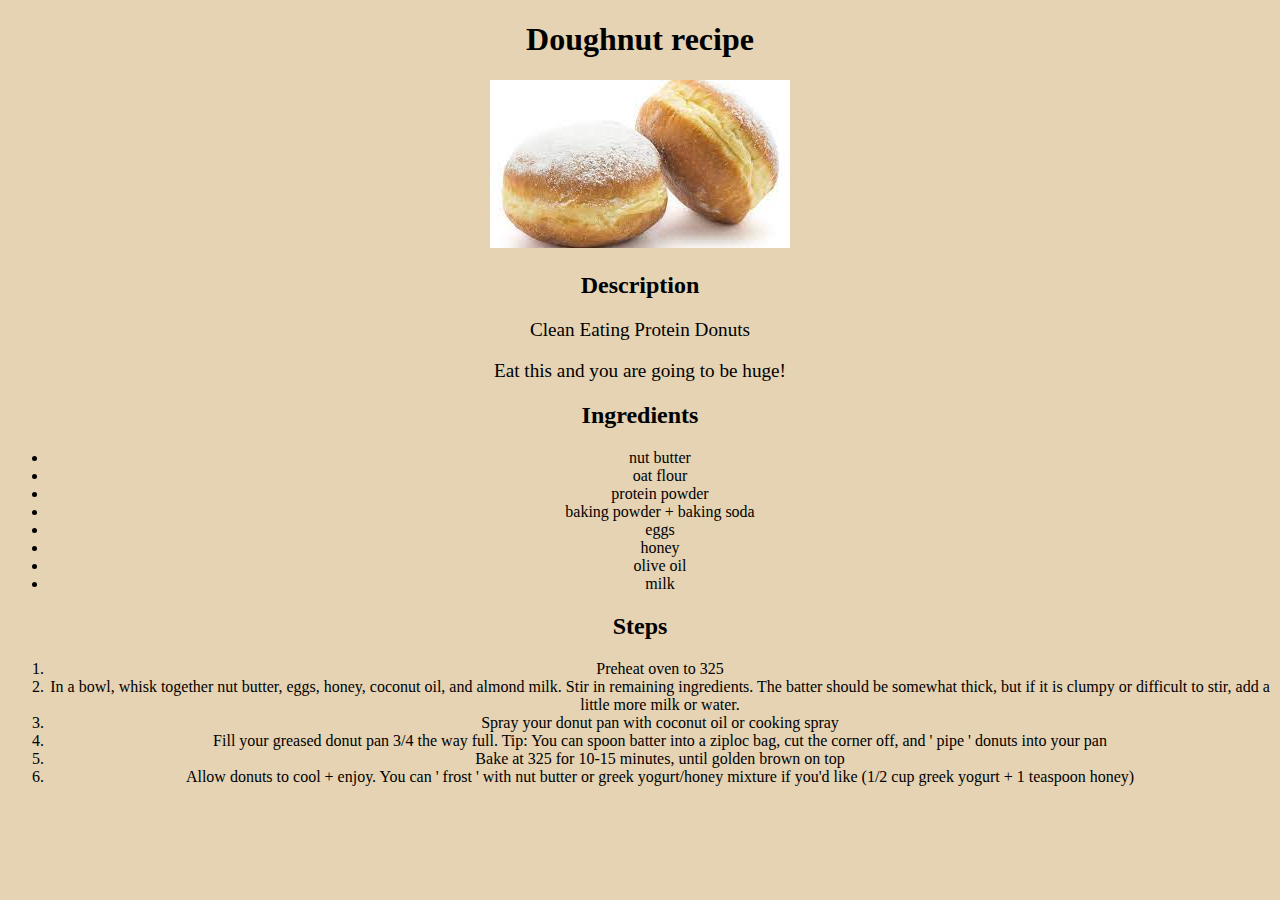
<file: recipes/doughnut.html>
<!DOCTYPE html>
<html lang="en">
<head>
    <meta charset="UTF-8">
    <meta http-equiv="X-UA-Compatible" content="IE=edge">
    <meta name="viewport" content="width=device-width, initial-scale=1.0">
    <title>Doughnut</title>
    <link rel="stylesheet" href="../style.css">
</head>
<body>
    <h1>Doughnut recipe</h1>
    <img src='../img/doughnut.jpeg' alt="Doughnut">
    <h2>Description</h2>
    <p style="font-size: larger;">Clean Eating Protein Donuts</p>
    <p style="font-size: larger;">Eat this and you are going to be huge!</p>

    <h2>Ingredients</h2>
    <ul>
        <li>nut butter</li>
        <li>oat flour</li>
        <li>protein powder</li>
        <li>baking powder + baking soda</li>
        <li>eggs</li>
        <li>honey</li>
        <li>olive oil</li>
        <li>milk</li>
    </ul>

    <h2>Steps</h2>
    <ol>
        <li>Preheat oven to 325</li>
        <li>In a bowl, whisk together nut butter, eggs, honey, coconut oil, and almond milk. Stir in remaining ingredients. The batter should be somewhat thick, but if it is clumpy or difficult to stir, add a little more milk or water.</li>
        <li>Spray your donut pan with coconut oil or cooking spray</li>
        <li>Fill your greased donut pan 3/4 the way full. Tip: You can spoon batter into a ziploc bag, cut the corner off, and &apos; pipe &apos; donuts into your pan</li>
        <li>Bake at 325 for 10-15 minutes, until golden brown on top</li>
        <li>Allow donuts to cool + enjoy. You can &apos; frost &apos; with nut butter or greek yogurt/honey mixture if you&apos;d like (1/2 cup greek yogurt + 1 teaspoon honey)</li>
    </ol>
</body>
</html>
</file>
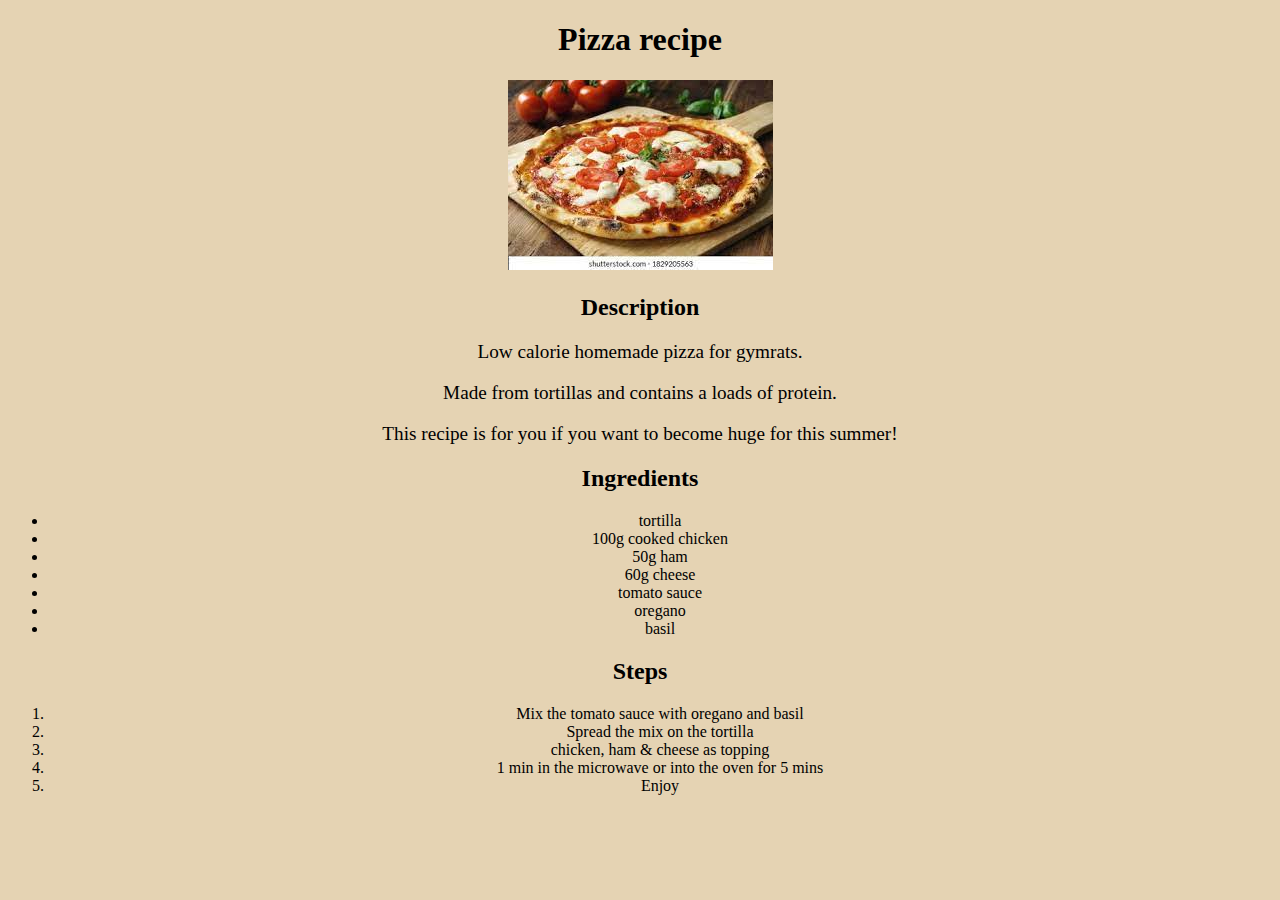
<file: recipes/pizza.html>
<!DOCTYPE html>
<html lang="en">
<head>
    <meta charset="UTF-8">
    <meta http-equiv="X-UA-Compatible" content="IE=edge">
    <meta name="viewport" content="width=device-width, initial-scale=1.0">
    <title>Pizza recipe</title>
    <link rel="stylesheet" href="../style.css">

</head>
<body>
    <h1>Pizza recipe</h1>
    <img src='../img/pizza.jpeg' alt="Pizza">
    <h2>Description</h2>
    <p style="font-size: larger;">Low calorie homemade pizza for gymrats.</p>
    <p style="font-size: larger;">Made from tortillas and contains a loads of protein.</p>
    <p style="font-size: larger;">This recipe is for you if you want to become huge for this summer!</p>

    <h2>Ingredients</h2>
    <ul>
        <li>tortilla</li>
        <li>100g cooked chicken</li>
        <li>50g ham</li>
        <li>60g cheese</li>
        <li>tomato sauce</li>
        <li>oregano</li>
        <li>basil</li>
    </ul>

    <h2>Steps</h2>
    <ol>
        <li>Mix the tomato sauce with oregano and basil</li>
        <li>Spread the mix on the tortilla</li>
        <li>chicken, ham & cheese as topping</li>
        <li>1 min in the microwave or into the oven for 5 mins</li>
        <li>Enjoy</li>
    </ol>
</body>
</html>
</file>
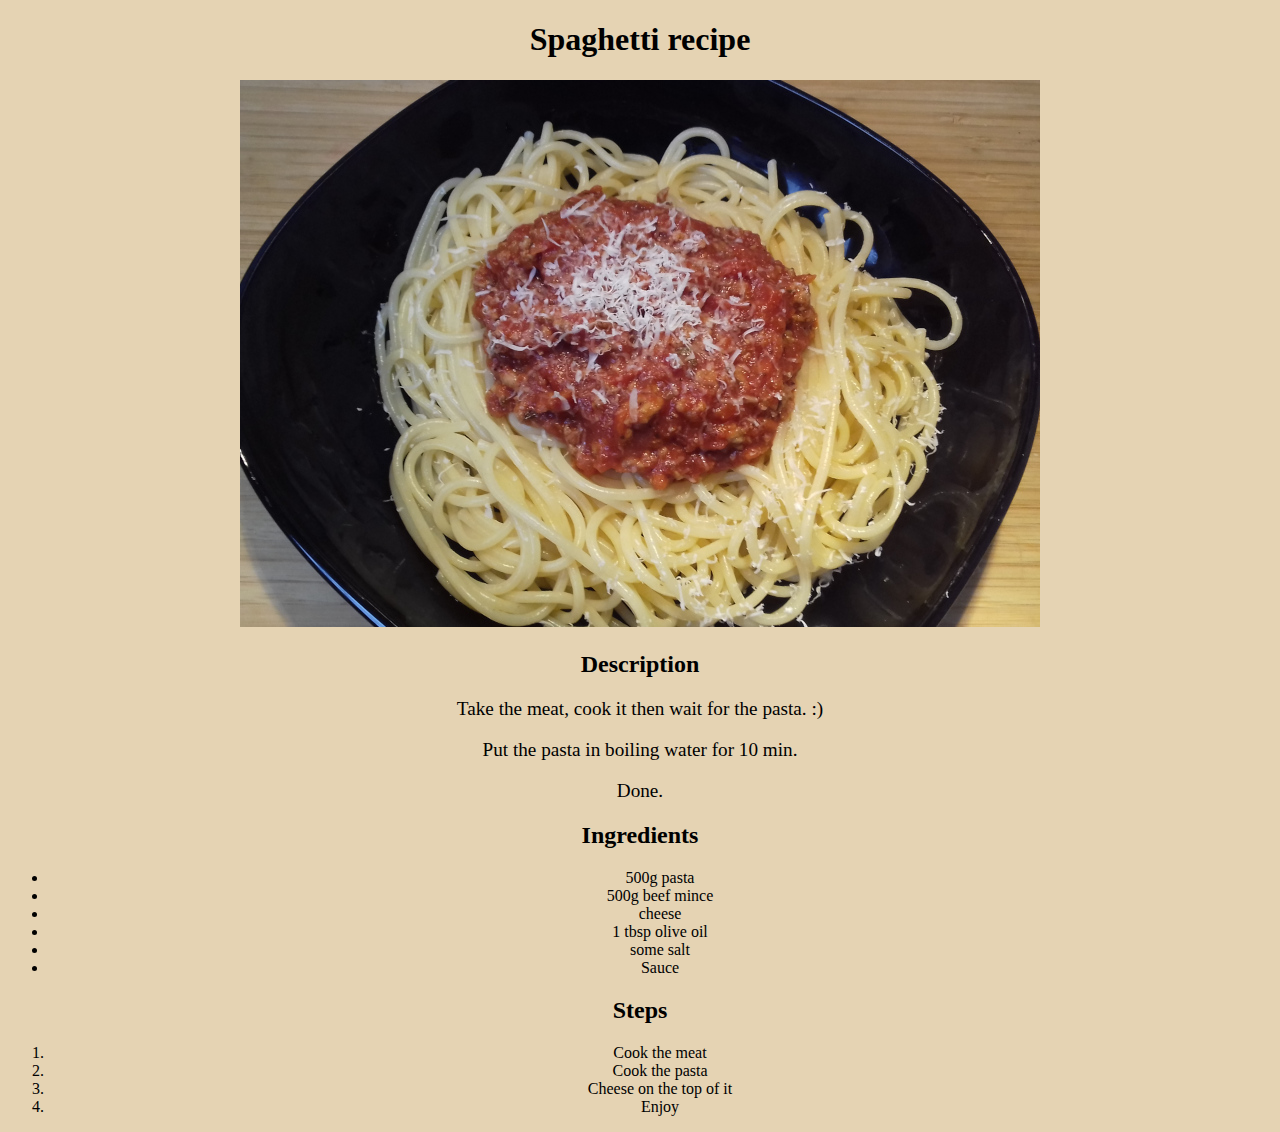
<file: recipes/spaghetti.html>
<!DOCTYPE html>
<html lang="en">
<head>
    <meta charset="UTF-8">
    <meta http-equiv="X-UA-Compatible" content="IE=edge">
    <meta name="viewport" content="width=device-width, initial-scale=1.0">
    <title>Spaghetti recipe</title>
    <link rel="stylesheet" href="../style.css">
</head>
<body>
    <h1>Spaghetti recipe</h1>
    <img src='../img/bolognai-spaghetti.jpg' alt="Spaghetti">
    <h2>Description</h2>
    <p style="font-size: larger;">Take the meat, cook it then wait for the pasta. :)</p>
    <p style="font-size: larger;">Put the pasta in boiling water for 10 min.</p>
    <p style="font-size: larger;">Done.</p>

    <h2>Ingredients</h2>
    <ul>
        <li>500g pasta</li>
        <li>500g beef mince</li>
        <li>cheese</li>
        <li>1 tbsp olive oil</li>
        <li>some salt</li>
        <li>Sauce</li>
    </ul>

    <h2>Steps</h2>
    <ol>
        <li>Cook the meat</li>
        <li>Cook the pasta</li>
        <li>Cheese on the top of it</li>
        <li>Enjoy</li>
    </ol>
</body>
</html>
</file>
<file: style.css>
body{
    background-color: #E5D3B3;
    text-align: center;
}
    table{
    margin: 0 auto 0 auto;
    width: 1200px;
}
#menu{
    background-color: aliceblue;
}
</file>
